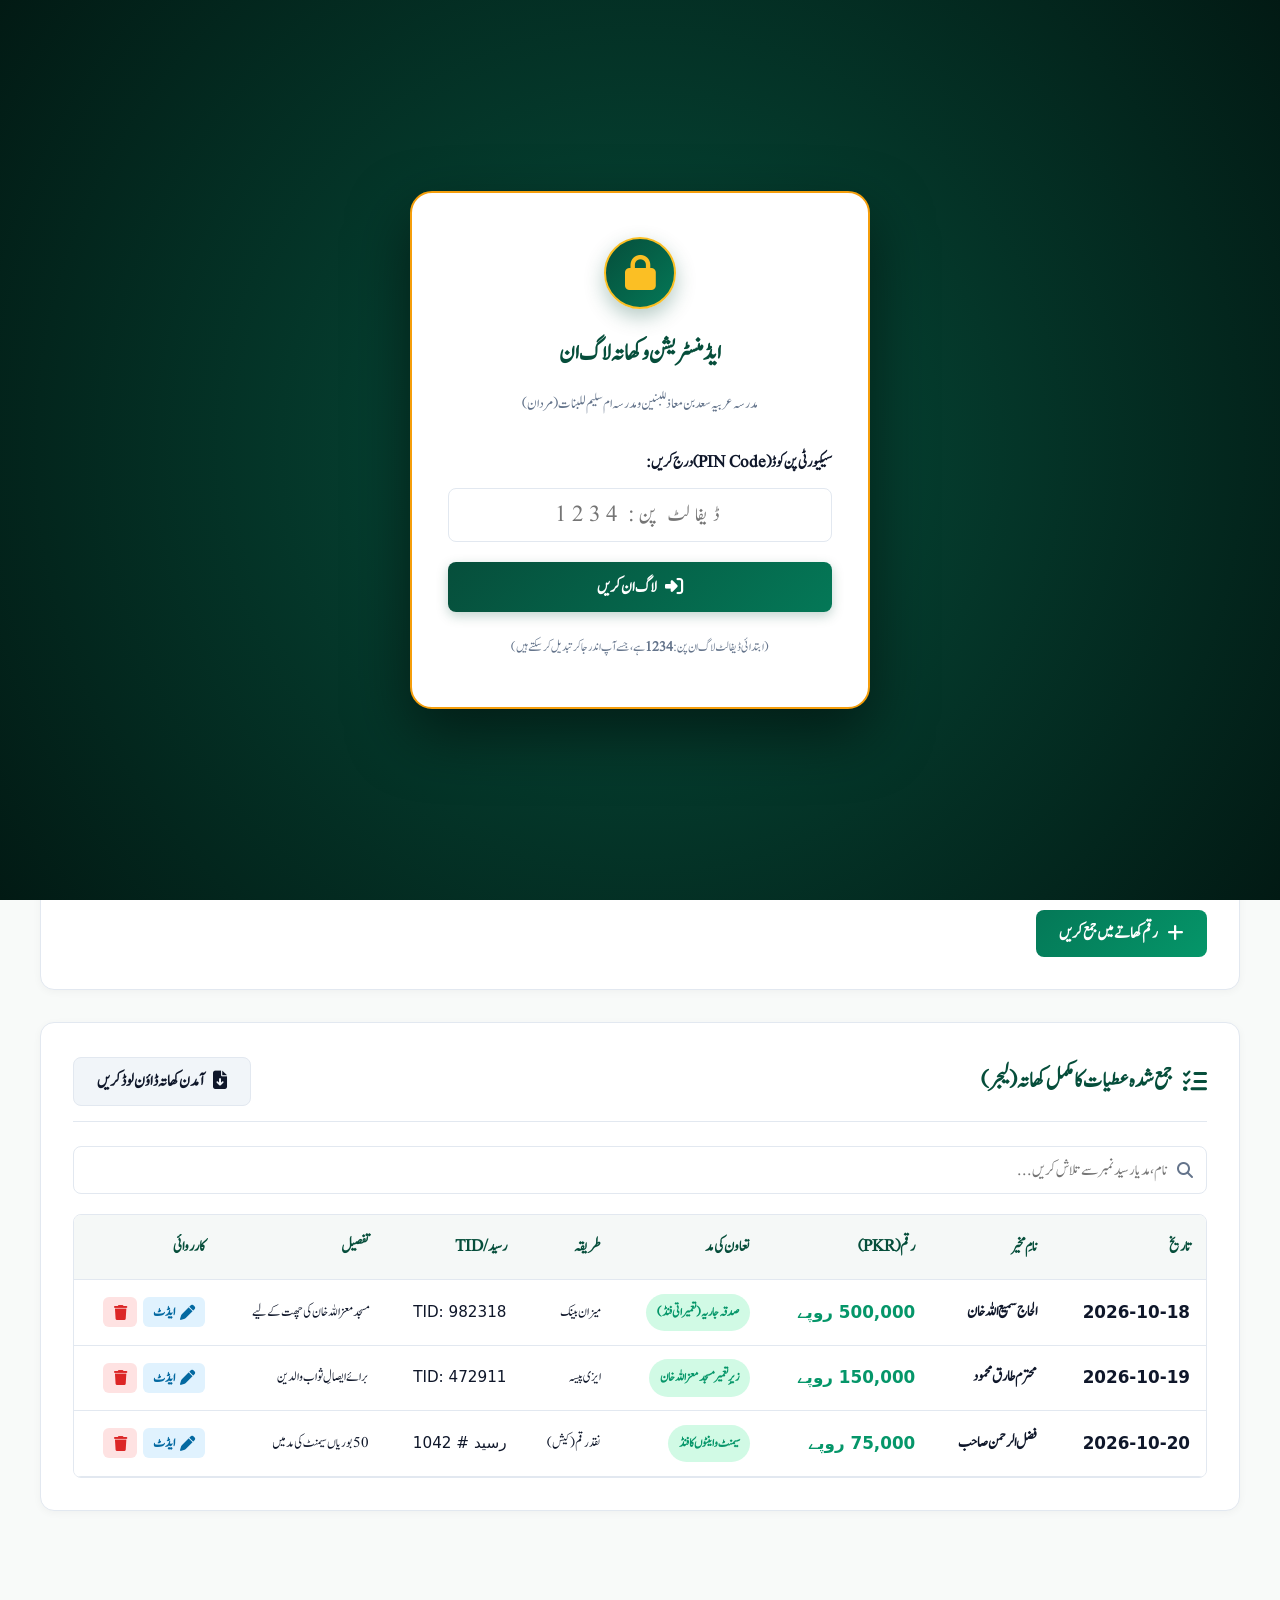
<file: admin.html>
<!DOCTYPE html>
<html lang="ur" dir="rtl">
<head>
    <meta charset="UTF-8">
    <meta name="viewport" content="width=device-width, initial-scale=1.0">
    <title>ایڈمن و کھاتہ پورٹل | مدرسہ عربیہ سعد بن معاذ و مدرسہ ام سلیم للبنات</title>

    <!-- Font Awesome Icons 6.5.1 -->
    <link rel="stylesheet" href="https://cdnjs.cloudflare.com/ajax/libs/font-awesome/6.5.1/css/all.min.css">

    <!-- Luxury Executive Styling with Jameel Noori Nastaleeq -->
    <style>
        @font-face {
            font-family: 'Jameel Noori Nastaleeq';
            src: url('assets/fonts/JameelNooriNastaleeq.woff') format('woff'),
                 url('assets/fonts/JameelNooriNastaleeq.ttf') format('truetype');
            font-weight: normal;
            font-style: normal;
            font-display: swap;
        }

        :root {
            --primary-950: #021a14;
            --primary-900: #064e3b;
            --primary-800: #065f46;
            --primary-700: #047857;
            --primary-600: #059669;
            --primary-500: #10b981;
            --primary-100: #d1fae5;
            --primary-50:  #ecfdf5;

            --gold-700: #b45309;
            --gold-600: #d97706;
            --gold-500: #f59e0b;
            --gold-400: #fbbf24;
            --gold-100: #fef3c7;
            --gold-50:  #fffbeb;

            --danger: #dc2626;
            --danger-bg: #fee2e2;
            --success: #059669;
            --success-bg: #d1fae5;
            --info: #0284c7;
            --info-bg: #e0f2fe;

            --bg: #f8faf9;
            --card-bg: #ffffff;
            --text-main: #0f172a;
            --text-muted: #64748b;
            --border: #e2e8f0;

            --radius-sm: 8px;
            --radius-md: 14px;
            --radius-lg: 22px;
            --radius-full: 9999px;

            --shadow-sm: 0 2px 8px rgba(0,0,0,0.04);
            --shadow-md: 0 8px 24px rgba(6, 78, 59, 0.09);
            --shadow-gold: 0 6px 20px rgba(217, 119, 6, 0.25);

            --font-urdu: 'Jameel Noori Nastaleeq', 'Noto Nastaliq Urdu', system-ui, sans-serif;
            --font-en: system-ui, -apple-system, sans-serif;
        }

        *, *::before, *::after {
            box-sizing: border-box;
            margin: 0;
            padding: 0;
        }

        body {
            font-family: var(--font-urdu) !important;
            background: var(--bg);
            color: var(--text-main);
            direction: rtl;
            text-align: right;
            line-height: 2.2;
            overflow-x: hidden;
        }

        h1, h2, h3, h4, h5, h6, input, select, textarea, button, label, p, span, td, th {
            font-family: var(--font-urdu) !important;
        }

        .en-font, [dir="ltr"] {
            font-family: var(--font-en) !important;
        }

        /* --------------------------------------------------------------------------
           LOGIN SCREEN OVERLAY
           -------------------------------------------------------------------------- */
        .login-overlay {
            position: fixed;
            inset: 0;
            background: radial-gradient(circle at center, #064e3b 0%, #021a14 100%);
            display: flex;
            align-items: center;
            justify-content: center;
            z-index: 99999;
            padding: 1.5rem;
        }

        .login-overlay.hidden {
            display: none;
        }

        .login-card {
            background: #ffffff;
            max-width: 460px;
            width: 100%;
            padding: 2.75rem 2.25rem;
            border-radius: var(--radius-lg);
            box-shadow: 0 25px 60px rgba(0,0,0,0.5);
            text-align: center;
            border: 2px solid var(--gold-500);
            position: relative;
            animation: zoomIn 0.3s ease;
        }

        @keyframes zoomIn {
            from { transform: scale(0.9); opacity: 0; }
            to { transform: scale(1); opacity: 1; }
        }

        .login-card .logo-emblem {
            width: 72px;
            height: 72px;
            margin-inline: auto;
            background: linear-gradient(135deg, var(--primary-900), var(--primary-700));
            color: var(--gold-400);
            border-radius: 50%;
            display: flex;
            align-items: center;
            justify-content: center;
            font-size: 2.2rem;
            margin-bottom: 1rem;
            border: 2px solid var(--gold-400);
            box-shadow: 0 8px 20px rgba(6, 78, 59, 0.3);
        }

        /* --------------------------------------------------------------------------
           ADMIN HEADER
           -------------------------------------------------------------------------- */
        .admin-header {
            background: linear-gradient(135deg, var(--primary-950) 0%, var(--primary-900) 100%);
            color: #fff;
            padding: 1rem 2rem;
            display: flex;
            justify-content: space-between;
            align-items: center;
            box-shadow: 0 4px 20px rgba(0,0,0,0.18);
            border-bottom: 3px solid var(--gold-500);
            position: sticky;
            top: 0;
            z-index: 1000;
        }

        .header-brand {
            display: flex;
            align-items: center;
            gap: 1rem;
        }

        .header-brand .emblem {
            width: 48px;
            height: 48px;
            background: var(--primary-800);
            border: 2px solid var(--gold-400);
            border-radius: 50%;
            display: flex;
            align-items: center;
            justify-content: center;
            color: var(--gold-400);
            font-size: 1.45rem;
            flex-shrink: 0;
            box-shadow: 0 4px 10px rgba(0,0,0,0.25);
        }

        .header-brand h1 {
            font-size: 1.45rem;
            font-weight: 800;
            line-height: 1.3;
            color: #fff;
        }

        .header-brand p {
            font-size: 0.92rem;
            color: var(--gold-300);
            line-height: 1.2;
        }

        .header-actions {
            display: flex;
            align-items: center;
            gap: 0.65rem;
            flex-wrap: wrap;
        }

        .btn-header {
            display: inline-flex;
            align-items: center;
            gap: 0.45rem;
            background: rgba(255, 255, 255, 0.1);
            color: #fff;
            border: 1px solid rgba(255, 255, 255, 0.2);
            padding: 0.45rem 1rem;
            border-radius: var(--radius-full);
            font-size: 0.98rem;
            font-weight: 700;
            cursor: pointer;
            text-decoration: none;
            transition: all 0.2s ease;
        }

        .btn-header:hover {
            background: rgba(255, 255, 255, 0.22);
            transform: translateY(-1px);
        }

        .btn-header-gold {
            background: linear-gradient(135deg, var(--gold-600), var(--gold-500));
            color: #000 !important;
            border: none;
            font-weight: 800;
            box-shadow: 0 2px 8px rgba(217, 119, 6, 0.35);
        }

        .btn-header-danger {
            background: #b91c1c;
            border-color: #ef4444;
        }

        /* --------------------------------------------------------------------------
           MAIN DASHBOARD CONTAINER
           -------------------------------------------------------------------------- */
        .admin-container {
            max-width: 1240px;
            margin: 1.5rem auto;
            padding: 0 1.25rem 4rem;
        }

        /* --------------------------------------------------------------------------
           EXECUTIVE KPI CARDS
           -------------------------------------------------------------------------- */
        .stats-grid {
            display: grid;
            grid-template-columns: repeat(4, 1fr);
            gap: 1.25rem;
            margin-bottom: 2rem;
        }

        .stat-card {
            background: var(--card-bg);
            border-radius: var(--radius-md);
            padding: 1.35rem 1.5rem;
            border: 1.5px solid var(--border);
            box-shadow: var(--shadow-sm);
            position: relative;
            overflow: hidden;
            transition: all 0.25s ease;
        }

        .stat-card:hover {
            transform: translateY(-3px);
            box-shadow: var(--shadow-md);
        }

        .stat-card::before {
            content: '';
            position: absolute;
            top: 0;
            right: 0;
            left: 0;
            height: 4px;
        }

        .stat-card.stat-income::before { background: var(--success); }
        .stat-card.stat-expense::before { background: var(--danger); }
        .stat-card.stat-balance::before { background: var(--info); }
        .stat-card.stat-target::before { background: var(--gold-500); }

        .stat-header {
            display: flex;
            justify-content: space-between;
            align-items: center;
            margin-bottom: 0.5rem;
        }

        .stat-lbl {
            font-size: 1.05rem;
            font-weight: 700;
            color: var(--text-muted);
        }

        .stat-icon {
            width: 42px;
            height: 42px;
            border-radius: 50%;
            display: flex;
            align-items: center;
            justify-content: center;
            font-size: 1.25rem;
        }

        .stat-income .stat-icon { background: var(--success-bg); color: var(--success); }
        .stat-expense .stat-icon { background: var(--danger-bg); color: var(--danger); }
        .stat-balance .stat-icon { background: var(--info-bg); color: var(--info); }
        .stat-target .stat-icon { background: var(--gold-100); color: var(--gold-600); }

        .stat-val {
            font-size: 1.85rem;
            font-weight: 800;
            line-height: 1.25;
            font-family: var(--font-en) !important;
            letter-spacing: 0.5px;
        }

        .stat-income .stat-val { color: var(--success); }
        .stat-expense .stat-val { color: var(--danger); }
        .stat-balance .stat-val { color: var(--info); }
        .stat-target .stat-val { color: var(--gold-600); }

        .stat-sub {
            font-size: 0.9rem;
            color: var(--text-muted);
            margin-top: 0.25rem;
        }

        /* --------------------------------------------------------------------------
           NAVIGATION TABS (7 RICH TABS)
           -------------------------------------------------------------------------- */
        .admin-nav-tabs {
            display: flex;
            gap: 0.65rem;
            background: #fff;
            padding: 0.6rem;
            border-radius: var(--radius-md);
            border: 1.5px solid var(--border);
            margin-bottom: 2rem;
            box-shadow: var(--shadow-sm);
            overflow-x: auto;
            scrollbar-width: none;
        }

        .admin-nav-tabs::-webkit-scrollbar {
            display: none;
        }

        .tab-btn {
            background: transparent;
            border: none;
            padding: 0.65rem 1.25rem;
            border-radius: var(--radius-sm);
            font-size: 1.15rem;
            font-weight: 700;
            color: var(--text-muted);
            cursor: pointer;
            display: inline-flex;
            align-items: center;
            gap: 0.55rem;
            white-space: nowrap;
            transition: all 0.2s ease;
        }

        .tab-btn:hover {
            color: var(--primary-800);
            background: #f1f5f9;
        }

        .tab-btn.active {
            background: linear-gradient(135deg, var(--primary-900), var(--primary-800));
            color: #fff;
            box-shadow: 0 4px 15px rgba(6, 78, 59, 0.3);
        }

        .tab-content {
            display: none;
            animation: fadeIn 0.25s ease;
        }

        .tab-content.active {
            display: block;
        }

        @keyframes fadeIn {
            from { opacity: 0; transform: translateY(8px); }
            to { opacity: 1; transform: translateY(0); }
        }

        /* --------------------------------------------------------------------------
           CARDS & FORMS
           -------------------------------------------------------------------------- */
        .admin-card {
            background: var(--card-bg);
            border-radius: var(--radius-md);
            padding: 2rem;
            border: 1.5px solid var(--border);
            box-shadow: var(--shadow-sm);
            margin-bottom: 2rem;
        }

        .card-title-row {
            display: flex;
            justify-content: space-between;
            align-items: center;
            margin-bottom: 1.5rem;
            padding-bottom: 0.85rem;
            border-bottom: 1.5px solid var(--border);
            flex-wrap: wrap;
            gap: 0.85rem;
        }

        .card-title {
            font-size: 1.5rem;
            font-weight: 800;
            color: var(--primary-900);
            display: flex;
            align-items: center;
            gap: 0.65rem;
        }

        .form-grid {
            display: grid;
            grid-template-columns: repeat(3, 1fr);
            gap: 1.25rem;
        }

        .form-grid-2 {
            display: grid;
            grid-template-columns: 1fr 1fr;
            gap: 1.25rem;
        }

        .form-group {
            display: flex;
            flex-direction: column;
            gap: 0.35rem;
        }

        .form-group.full-width {
            grid-column: 1 / -1;
        }

        label {
            font-weight: 700;
            font-size: 1.05rem;
            color: var(--text-main);
        }

        input[type="text"],
        input[type="number"],
        input[type="date"],
        input[type="password"],
        select,
        textarea {
            width: 100%;
            padding: 0.65rem 0.95rem;
            border: 1.5px solid var(--border);
            border-radius: var(--radius-sm);
            font-size: 1.1rem;
            background: #fff;
            color: var(--text-main);
            transition: all 0.2s ease;
        }

        input:focus, select:focus, textarea:focus {
            outline: none;
            border-color: var(--primary-700);
            box-shadow: 0 0 0 3px rgba(4, 120, 87, 0.15);
        }

        /* --------------------------------------------------------------------------
           PHOTO MANAGEMENT GRID (FOR THE 4 AUTHENTIC PHOTOS)
           -------------------------------------------------------------------------- */
        .photo-manage-grid {
            display: grid;
            grid-template-columns: 1fr 1fr;
            gap: 1.75rem;
        }

        .photo-manage-card {
            background: #fff;
            border: 2px solid var(--border);
            border-radius: var(--radius-md);
            padding: 1.5rem;
            box-shadow: var(--shadow-sm);
            display: flex;
            flex-direction: column;
            gap: 1rem;
            transition: all 0.25s ease;
        }

        .photo-manage-card:hover {
            border-color: var(--gold-500);
            box-shadow: var(--shadow-md);
        }

        .photo-preview-wrap {
            height: 220px;
            background: #0f172a;
            border-radius: var(--radius-sm);
            overflow: hidden;
            display: flex;
            align-items: center;
            justify-content: center;
            border: 1px solid var(--border);
            position: relative;
        }

        .photo-preview-wrap img {
            width: 100%;
            height: 100%;
            object-fit: contain;
        }

        .photo-input-file {
            display: none;
        }

        .photo-upload-btn {
            background: var(--primary-50);
            color: var(--primary-800);
            border: 1.5px dashed var(--primary-600);
            padding: 0.65rem;
            border-radius: var(--radius-sm);
            text-align: center;
            cursor: pointer;
            font-weight: 700;
            font-size: 1.05rem;
            display: flex;
            align-items: center;
            justify-content: center;
            gap: 0.5rem;
            transition: all 0.2s ease;
        }

        .photo-upload-btn:hover {
            background: var(--primary-100);
        }

        /* --------------------------------------------------------------------------
           ACTION BUTTONS
           -------------------------------------------------------------------------- */
        .btn-action {
            display: inline-flex;
            align-items: center;
            gap: 0.55rem;
            padding: 0.65rem 1.45rem;
            border-radius: var(--radius-sm);
            font-size: 1.15rem;
            font-weight: 800;
            cursor: pointer;
            border: none;
            transition: all 0.2s ease;
        }

        .btn-primary {
            background: linear-gradient(135deg, var(--primary-900), var(--primary-700));
            color: #fff;
            box-shadow: 0 4px 12px rgba(6, 78, 59, 0.25);
        }

        .btn-primary:hover {
            background: linear-gradient(135deg, var(--primary-800), var(--primary-600));
            transform: translateY(-2px);
        }

        .btn-success {
            background: linear-gradient(135deg, var(--primary-700), var(--primary-600));
            color: #fff;
        }

        .btn-success:hover {
            background: var(--primary-800);
        }

        .btn-danger {
            background: var(--danger);
            color: #fff;
        }

        .btn-danger:hover {
            background: #b91c1c;
        }

        .btn-secondary {
            background: #f1f5f9;
            color: var(--text-main);
            border: 1px solid var(--border);
        }

        .btn-secondary:hover {
            background: #e2e8f0;
        }

        /* --------------------------------------------------------------------------
           TABLES
           -------------------------------------------------------------------------- */
        .table-responsive {
            width: 100%;
            overflow-x: auto;
            border-radius: var(--radius-sm);
            border: 1.5px solid var(--border);
        }

        table {
            width: 100%;
            border-collapse: collapse;
            text-align: right;
            background: #fff;
            font-size: 1.05rem;
        }

        th, td {
            padding: 0.85rem 1rem;
            border-bottom: 1px solid var(--border);
        }

        th {
            background: rgba(6, 78, 59, 0.04);
            color: var(--primary-900);
            font-weight: 800;
            white-space: nowrap;
        }

        tr:hover {
            background: #f8fafc;
        }

        .table-btn {
            padding: 0.25rem 0.65rem;
            border-radius: 6px;
            border: none;
            cursor: pointer;
            font-size: 0.95rem;
            font-weight: 700;
            display: inline-flex;
            align-items: center;
            gap: 0.3rem;
            transition: all 0.15s ease;
        }

        .table-btn-edit {
            background: #e0f2fe;
            color: #0369a1;
        }

        .table-btn-edit:hover {
            background: #0284c7;
            color: #fff;
        }

        .table-btn-del {
            background: var(--danger-bg);
            color: var(--danger);
        }

        .table-btn-del:hover {
            background: var(--danger);
            color: #fff;
        }

        .badge-tag {
            padding: 0.2rem 0.65rem;
            border-radius: var(--radius-full);
            font-size: 0.88rem;
            font-weight: 800;
            display: inline-block;
        }

        .badge-success { background: var(--success-bg); color: var(--success); }
        .badge-danger { background: var(--danger-bg); color: var(--danger); }
        .badge-gold { background: var(--gold-100); color: var(--gold-700); }
        .badge-info { background: var(--info-bg); color: #0369a1; }

        /* --------------------------------------------------------------------------
           MODALS (EDIT ENTRY & CHANGE PIN)
           -------------------------------------------------------------------------- */
        .modal-overlay {
            position: fixed;
            inset: 0;
            background: rgba(0,0,0,0.65);
            backdrop-filter: blur(6px);
            display: flex;
            align-items: center;
            justify-content: center;
            z-index: 10000;
            padding: 1.5rem;
        }

        .modal-overlay.hidden {
            display: none;
        }

        .modal-box {
            background: #fff;
            max-width: 580px;
            width: 100%;
            padding: 2.25rem;
            border-radius: var(--radius-md);
            box-shadow: 0 25px 50px rgba(0,0,0,0.35);
            border: 2px solid var(--border);
            max-height: 90vh;
            overflow-y: auto;
        }

        .modal-header {
            display: flex;
            justify-content: space-between;
            align-items: center;
            margin-bottom: 1.5rem;
            padding-bottom: 0.75rem;
            border-bottom: 1.5px solid var(--border);
        }

        .modal-header h3 {
            font-size: 1.45rem;
            color: var(--primary-900);
            font-weight: 800;
        }

        .modal-close {
            background: none;
            border: none;
            font-size: 1.6rem;
            cursor: pointer;
            color: var(--text-muted);
        }

        /* --------------------------------------------------------------------------
           FILTER BAR
           -------------------------------------------------------------------------- */
        .filter-bar {
            display: flex;
            gap: 1rem;
            margin-bottom: 1.25rem;
            align-items: center;
            flex-wrap: wrap;
        }

        .filter-search-box {
            position: relative;
            flex: 1;
            min-width: 250px;
        }

        .filter-search-box input {
            padding-right: 2.35rem;
        }

        .filter-search-box i {
            position: absolute;
            right: 0.85rem;
            top: 50%;
            transform: translateY(-50%);
            color: var(--text-muted);
        }

        /* --------------------------------------------------------------------------
           RESPONSIVE MOBILE RULES
           -------------------------------------------------------------------------- */
        @media (max-width: 1024px) {
            .stats-grid {
                grid-template-columns: repeat(2, 1fr);
            }
            .photo-manage-grid {
                grid-template-columns: 1fr;
            }
        }

        @media (max-width: 768px) {
            .form-grid {
                grid-template-columns: 1fr;
            }
            .form-grid-2 {
                grid-template-columns: 1fr;
            }
        }

        @media (max-width: 640px) {
            .admin-header {
                flex-direction: column;
                gap: 0.85rem;
                padding: 1rem 0.85rem;
                text-align: center;
            }
            .header-brand {
                flex-direction: column;
                text-align: center;
            }
            .header-actions {
                width: 100%;
                justify-content: center;
            }
            .stats-grid {
                grid-template-columns: 1fr;
                gap: 0.85rem;
            }
            .admin-container {
                padding: 1rem 0.75rem;
            }
            .admin-card {
                padding: 1.25rem 1rem;
            }
            .card-title-row {
                flex-direction: column;
                align-items: flex-start;
            }
            .card-title-row button, .card-title-row .btn-action {
                width: 100%;
                justify-content: center;
            }
            .login-card {
                padding: 2rem 1.25rem;
            }
        }
    </style>
</head>
<body>

    <!-- ====================================================================
         LOGIN MODAL
         ==================================================================== -->
    <div class="login-overlay" id="loginModal">
        <div class="login-card">
            <div class="logo-emblem">
                <i class="fa-solid fa-lock"></i>
            </div>
            <h2 style="font-size: 1.65rem; color: var(--primary-900); margin-bottom: 0.25rem; font-weight:800;">
                ایڈمنسٹریشن و کھاتہ لاگ ان
            </h2>
            <p style="font-size: 0.98rem; color: var(--text-muted); margin-bottom: 1.5rem;">
                مدرسہ عربیہ سعد بن معاذ للبنین و مدرسہ ام سلیم للبنات (مردان)
            </p>

            <form id="adminLoginForm">
                <div class="form-group" style="text-align: right; margin-bottom: 1.25rem;">
                    <label for="adminPin">سیکیورٹی پن کوڈ (PIN Code) درج کریں:</label>
                    <input type="password" id="adminPin" placeholder="ڈیفالٹ پن: 1234" required style="text-align: center; letter-spacing: 5px; font-size: 1.45rem;">
                </div>
                <button type="submit" class="btn-action btn-primary" style="width: 100%; justify-content: center; padding: 0.75rem;">
                    <i class="fa-solid fa-right-to-bracket"></i> لاگ ان کریں
                </button>
            </form>
            <p style="font-size: 0.88rem; color: var(--text-muted); margin-top: 1.25rem;">
                (ابتدائی ڈیفالٹ لاگ ان پن: <strong>1234</strong> ہے، جسے آپ اندر جا کر تبدیل کر سکتے ہیں)
            </p>
        </div>
    </div>

    <!-- ====================================================================
         CHANGE PIN MODAL
         ==================================================================== -->
    <div class="modal-overlay hidden" id="changePinModal">
        <div class="modal-box">
            <div class="modal-header">
                <h3><i class="fa-solid fa-key"></i> سیکیورٹی پن کوڈ تبدیل کریں</h3>
                <button type="button" class="modal-close" onclick="closeChangePinModal()">&times;</button>
            </div>
            <form id="changePinForm">
                <div class="form-group" style="margin-bottom: 1rem;">
                    <label for="currPin">موجودہ پن کوڈ (Current PIN):</label>
                    <input type="password" id="currPin" required style="text-align: center; letter-spacing: 3px;">
                </div>
                <div class="form-group" style="margin-bottom: 1rem;">
                    <label for="newPin">نیا خفیہ پن کوڈ (New PIN):</label>
                    <input type="password" id="newPin" placeholder="مثلاً: 7890" required style="text-align: center; letter-spacing: 3px;">
                </div>
                <div class="form-group" style="margin-bottom: 1.5rem;">
                    <label for="confirmNewPin">نئے پن کوڈ کی تصدیق کریں:</label>
                    <input type="password" id="confirmNewPin" required style="text-align: center; letter-spacing: 3px;">
                </div>
                <div style="display:flex; gap:1rem;">
                    <button type="submit" class="btn-action btn-primary" style="flex:1; justify-content:center;">
                        <i class="fa-solid fa-floppy-disk"></i> نیا پن کوڈ محفوظ کریں
                    </button>
                    <button type="button" class="btn-action btn-secondary" onclick="closeChangePinModal()">
                        منسوخ کریں
                    </button>
                </div>
            </form>
        </div>
    </div>

    <!-- ====================================================================
         EDIT ENTRY MODAL (INCOME / EXPENSE)
         ==================================================================== -->
    <div class="modal-overlay hidden" id="editEntryModal">
        <div class="modal-box">
            <div class="modal-header">
                <h3 id="editModalTitle"><i class="fa-solid fa-pen-to-square"></i> اندراج میں ترمیم کریں</h3>
                <button type="button" class="modal-close" onclick="closeEditModal()">&times;</button>
            </div>
            <form id="editEntryForm">
                <input type="hidden" id="editType">
                <input type="hidden" id="editId">

                <div class="form-group" style="margin-bottom: 1rem;">
                    <label for="editDate">تاریخ:</label>
                    <input type="date" id="editDate" required>
                </div>

                <div class="form-group" style="margin-bottom: 1rem;">
                    <label for="editTitle" id="editTitleLabel">نام / مد:</label>
                    <input type="text" id="editTitle" required>
                </div>

                <div class="form-group" style="margin-bottom: 1rem;">
                    <label for="editAmount">رقم (روپے PKR):</label>
                    <input type="number" id="editAmount" required min="1">
                </div>

                <div class="form-group" style="margin-bottom: 1rem;">
                    <label for="editCategory">کیٹیگری / مد:</label>
                    <input type="text" id="editCategory">
                </div>

                <div class="form-group" style="margin-bottom: 1.5rem;">
                    <label for="editNotes">تفصیل / بل نمبر / رسید:</label>
                    <textarea id="editNotes" rows="2"></textarea>
                </div>

                <div style="display:flex; gap:1rem;">
                    <button type="submit" class="btn-action btn-primary" style="flex:1; justify-content:center;">
                        <i class="fa-solid fa-check"></i> تبدیلیاں محفوظ کریں
                    </button>
                    <button type="button" class="btn-action btn-secondary" onclick="closeEditModal()">
                        منسوخ کریں
                    </button>
                </div>
            </form>
        </div>
    </div>

    <!-- ====================================================================
         ADMIN HEADER
         ==================================================================== -->
    <header class="admin-header">
        <div class="header-brand">
            <div class="emblem">
                <i class="fa-solid fa-mosque"></i>
            </div>
            <div>
                <h1>مدرسہ عربیہ سعد بن معاذ و مدرسہ ام سلیم للبنات</h1>
                <p>کھاتہ و مکمل ویب سائٹ مینیجر (CMS) — مردان</p>
            </div>
        </div>

        <div class="header-actions">
            <a href="index.html" class="btn-header" target="_blank" title="اصل ویب سائٹ دیکھیں">
                <i class="fa-solid fa-globe"></i> ویب سائٹ دیکھیں
            </a>
            <button type="button" class="btn-header btn-header-gold" onclick="openChangePinModal()">
                <i class="fa-solid fa-key"></i> پن تبدیل کریں
            </button>
            <button type="button" class="btn-header" onclick="exportFullBackup()" title="مکمل ویب سائٹ کا بیک اپ ڈاؤن لوڈ کریں">
                <i class="fa-solid fa-download"></i> بیک اپ
            </button>
            <button type="button" class="btn-header" onclick="window.print()" title="رپورٹ پرنٹ کریں">
                <i class="fa-solid fa-print"></i> پرنٹ
            </button>
            <button type="button" id="logoutBtn" class="btn-header btn-header-danger">
                <i class="fa-solid fa-power-off"></i> لاگ آؤٹ
            </button>
        </div>
    </header>

    <!-- ====================================================================
         MAIN ADMIN CONTAINER
         ==================================================================== -->
    <main class="admin-container">

        <!-- Executive Financial KPI Cards -->
        <div class="stats-grid">
            <!-- 1. Total Income -->
            <div class="stat-card stat-income">
                <div class="stat-header">
                    <span class="stat-lbl">کل جمع شدہ آمدن / عطیات</span>
                    <div class="stat-icon"><i class="fa-solid fa-hand-holding-dollar"></i></div>
                </div>
                <div class="stat-val" id="kpiIncome">PKR 0</div>
                <div class="stat-sub">موصولہ فنڈز کا خودکار میزان</div>
            </div>

            <!-- 2. Total Expenses / Deductions -->
            <div class="stat-card stat-expense">
                <div class="stat-header">
                    <span class="stat-lbl">کل تعمیراتی اخراجات و کٹوتیاں</span>
                    <div class="stat-icon"><i class="fa-solid fa-receipt"></i></div>
                </div>
                <div class="stat-val" id="kpiExpense">PKR 0</div>
                <div class="stat-sub">سیمنٹ، سریا، اینٹیں اور مزدوروں کی ادائیگی</div>
            </div>

            <!-- 3. Net Balance Available -->
            <div class="stat-card stat-balance">
                <div class="stat-header">
                    <span class="stat-lbl">موجودہ خالص خزانہ / بیلنس</span>
                    <div class="stat-icon"><i class="fa-solid fa-vault"></i></div>
                </div>
                <div class="stat-val" id="kpiBalance">PKR 0</div>
                <div class="stat-sub">آمدن منہا اخراجات (دستیاب رقم)</div>
            </div>

            <!-- 4. Target Budget -->
            <div class="stat-card stat-target">
                <div class="stat-header">
                    <span class="stat-lbl">کل درکار تعمیراتی ہدف</span>
                    <div class="stat-icon"><i class="fa-solid fa-bullseye"></i></div>
                </div>
                <div class="stat-val" id="kpiTarget">PKR 8,500,000</div>
                <div class="stat-sub" id="kpiRemaining">باقی مطلوبہ رقم: PKR 0</div>
            </div>
        </div>

        <!-- Navigation Tabs (7 Rich Tabs) -->
        <nav class="admin-nav-tabs">
            <button type="button" class="tab-btn active" data-tab="tab-income">
                <i class="fa-solid fa-circle-plus text-success"></i> رقم جمع کرنا (آمدن)
            </button>
            <button type="button" class="tab-btn" data-tab="tab-expense">
                <i class="fa-solid fa-circle-minus text-danger"></i> رقم کی کٹوتی (اخراجات)
            </button>
            <button type="button" class="tab-btn" data-tab="tab-photos">
                <i class="fa-solid fa-images text-gold"></i> تصاویر مینیجر
            </button>
            <button type="button" class="tab-btn" data-tab="tab-content">
                <i class="fa-solid fa-file-pen"></i> ویب سائٹ لکھائی و مواد
            </button>
            <button type="button" class="tab-btn" data-tab="tab-overview">
                <i class="fa-solid fa-chart-pie"></i> بجٹ و تعمیراتی ہدف
            </button>
            <button type="button" class="tab-btn" data-tab="tab-accounts">
                <i class="fa-solid fa-address-book"></i> آفیشل اکاؤنٹس و رابطہ
            </button>
            <button type="button" class="tab-btn" data-tab="tab-inquiries">
                <i class="fa-solid fa-inbox"></i> موصولہ پیغامات (<span id="inquiryCountBadge">0</span>)
            </button>
        </nav>

        <!-- ================================================================
             TAB 1: INCOME / DONATIONS (رقم جمع کرنا)
             ================================================================ -->
        <section class="tab-content active" id="tab-income">
            <!-- Add New Donation Form -->
            <div class="admin-card">
                <div class="card-title-row">
                    <h2 class="card-title">
                        <i class="fa-solid fa-circle-plus text-success"></i> نیا عطیہ / آمدن درج کریں
                    </h2>
                    <span class="badge-tag badge-success">خودکار کھاتے میں جمع ہوگا</span>
                </div>

                <form id="addIncomeForm">
                    <div class="form-grid">
                        <div class="form-group">
                            <label for="incDonor">مخیر / عطیہ دہندہ کا نامِ گرامی *</label>
                            <input type="text" id="incDonor" placeholder="مثلاً: الحاج سمیع اللہ خان" required>
                        </div>

                        <div class="form-group">
                            <label for="incAmount">عطیہ کی رقم (روپے PKR) *</label>
                            <input type="number" id="incAmount" placeholder="مثلاً: 50000" min="1" required>
                        </div>

                        <div class="form-group">
                            <label for="incDate">تاریخ وصولی *</label>
                            <input type="date" id="incDate" required>
                        </div>

                        <div class="form-group">
                            <label for="incCategory">تعاون کی مد *</label>
                            <select id="incCategory" required>
                                <option value="صدقہ جاریہ (تعمیراتی فنڈ)">صدقہ جاریہ (تعمیراتی فنڈ)</option>
                                <option value="زیرِ تعمیر مسجد معز اللہ خان">زیرِ تعمیر مسجد معز اللہ خان</option>
                                <option value="مدرسہ ام سلیم للبنات">مدرسہ ام سلیم للبنات</option>
                                <option value="سیمنٹ و اینٹوں کا فنڈ">سیمنٹ و اینٹوں کا فنڈ</option>
                                <option value="واجب الاداء زکوٰۃ">واجب الاداء زکوٰۃ</option>
                                <option value="کفالتِ طلبہ و اساتذہ">کفالتِ طلبہ و اساتذہ</option>
                                <option value="عمومی نفلی صدقہ">عمومی نفلی صدقہ</option>
                            </select>
                        </div>

                        <div class="form-group">
                            <label for="incMethod">ادائیگی کا ذریعہ *</label>
                            <select id="incMethod" required>
                                <option value="ایزی پیسہ (0319-9532091: محمد امین)">ایزی پیسہ (محمد امین)</option>
                                <option value="میزان بینک (Meezan Bank)">میزان بینک</option>
                                <option value="نقد رقم (کیش برائے مہتمم)">نقد رقم (کیش)</option>
                            </select>
                        </div>

                        <div class="form-group">
                            <label for="incReceipt">رسید نمبر / ٹرانزیکشن ID (اختیاری)</label>
                            <input type="text" id="incReceipt" placeholder="مثلاً: TID: 982318" dir="ltr">
                        </div>

                        <div class="form-group full-width">
                            <label for="incNotes">اضافی تفصیل یا دعائیہ کلمات (اختیاری):</label>
                            <input type="text" id="incNotes" placeholder="مثلاً: چھت کی ڈھلائی کے لیے صدقہ جاریہ">
                        </div>
                    </div>

                    <div style="margin-top: 1.5rem;">
                        <button type="submit" class="btn-action btn-success">
                            <i class="fa-solid fa-plus"></i> رقم کھاتے میں جمع کریں
                        </button>
                    </div>
                </form>
            </div>

            <!-- Income Ledger Table -->
            <div class="admin-card">
                <div class="card-title-row">
                    <h2 class="card-title">
                        <i class="fa-solid fa-list-check"></i> جمع شدہ عطیات کا مکمل کھاتہ (لیجر)
                    </h2>
                    <div>
                        <button type="button" class="btn-action btn-secondary" onclick="exportData('income')">
                            <i class="fa-solid fa-file-arrow-down"></i> آمدن کھاتہ ڈاؤن لوڈ کریں
                        </button>
                    </div>
                </div>

                <div class="filter-bar">
                    <div class="filter-search-box">
                        <i class="fa-solid fa-magnifying-glass"></i>
                        <input type="text" id="searchIncome" placeholder="نام، مد یا رسید نمبر سے تلاش کریں..." oninput="filterLedger('income')">
                    </div>
                </div>

                <div class="table-responsive">
                    <table>
                        <thead>
                            <tr>
                                <th>تاریخ</th>
                                <th>نامِ مخیر</th>
                                <th>رقم (PKR)</th>
                                <th>تعاون کی مد</th>
                                <th>طریقہ</th>
                                <th>رسید / TID</th>
                                <th>تفصیل</th>
                                <th>کارروائی</th>
                            </tr>
                        </thead>
                        <tbody id="incomeTableBody">
                            <!-- Populated dynamically -->
                        </tbody>
                    </table>
                </div>
            </div>
        </section>

        <!-- ================================================================
             TAB 2: EXPENSES / DEDUCTIONS (رقم کی کٹوتی)
             ================================================================ -->
        <section class="tab-content" id="tab-expense">
            <!-- Add New Expense Form -->
            <div class="admin-card">
                <div class="card-title-row">
                    <h2 class="card-title">
                        <i class="fa-solid fa-circle-minus text-danger"></i> نئی کٹوتی / تعمیراتی اخراجات درج کریں
                    </h2>
                    <span class="badge-tag badge-danger">خزانے سے کٹوتی کی جائے گی</span>
                </div>

                <form id="addExpenseForm">
                    <div class="form-grid">
                        <div class="form-group">
                            <label for="expTitle">مدِ کٹوتی / خرچ کی تفصیل *</label>
                            <input type="text" id="expTitle" placeholder="مثلاً: سیمنٹ کی 200 بوریاں یا مستری مزدوری" required>
                        </div>

                        <div class="form-group">
                            <label for="expAmount">کٹوتی کی رقم (روپے PKR) *</label>
                            <input type="number" id="expAmount" placeholder="مثلاً: 270000" min="1" required>
                        </div>

                        <div class="form-group">
                            <label for="expDate">تاریخِ ادائیگی *</label>
                            <input type="date" id="expDate" required>
                        </div>

                        <div class="form-group">
                            <label for="expCategory">اخراجات کی کیٹیگری *</label>
                            <select id="expCategory" required>
                                <option value="سیمنٹ، ریت و بجری">سیمنٹ، ریت و بجری</option>
                                <option value="لوہا و سریا">لوہا و سریا</option>
                                <option value="اینٹیں و بلاکس">اینٹیں و بلاکس</option>
                                <option value="مستری و مزدوروں کی اجرت">مستری و مزدوروں کی اجرت</option>
                                <option value="بجلی، وائرنگ و پنکھے">بجلی، وائرنگ و پنکھے</option>
                                <option value="پائپ، سینیٹری و وضوخانہ">پائپ، سینیٹری و وضوخانہ</option>
                                <option value="مسجد معز اللہ خان کا خرچ">مسجد معز اللہ خان کا خرچ</option>
                                <option value="متفرق انتظامی اخراجات">متفرق انتظامی اخراجات</option>
                            </select>
                        </div>

                        <div class="form-group">
                            <label for="expBill">بل نمبر / دکاندار کا نام</label>
                            <input type="text" id="expBill" placeholder="مثلاً: بل نمبر 412 (خیبر ہارڈویئر)">
                        </div>

                        <div class="form-group">
                            <label for="expPaidBy">ادا کنندہ / نگران کا نام</label>
                            <input type="text" id="expPaidBy" placeholder="مثلاً: حضرت مولانا عجب خان صاحب">
                        </div>

                        <div class="form-group full-width">
                            <label for="expNotes">اضافی نوٹ / رسید کی تفصیل:</label>
                            <input type="text" id="expNotes" placeholder="مثلاً: گراؤنڈ فلور کی چھت کی ڈھلائی کے لیے">
                        </div>
                    </div>

                    <div style="margin-top: 1.5rem;">
                        <button type="submit" class="btn-action btn-danger">
                            <i class="fa-solid fa-minus"></i> کٹوتی کھاتے میں درج کریں
                        </button>
                    </div>
                </form>
            </div>

            <!-- Expense Ledger Table -->
            <div class="admin-card">
                <div class="card-title-row">
                    <h2 class="card-title">
                        <i class="fa-solid fa-receipt"></i> کٹوتیوں اور تعمیراتی اخراجات کا مکمل کھاتہ
                    </h2>
                    <div>
                        <button type="button" class="btn-action btn-secondary" onclick="exportData('expense')">
                            <i class="fa-solid fa-file-arrow-down"></i> اخراجات کھاتہ ڈاؤن لوڈ کریں
                        </button>
                    </div>
                </div>

                <div class="filter-bar">
                    <div class="filter-search-box">
                        <i class="fa-solid fa-magnifying-glass"></i>
                        <input type="text" id="searchExpense" placeholder="مد، دکاندار یا بل نمبر سے تلاش کریں..." oninput="filterLedger('expense')">
                    </div>
                </div>

                <div class="table-responsive">
                    <table>
                        <thead>
                            <tr>
                                <th>تاریخ</th>
                                <th>مدِ خرچ</th>
                                <th>کٹوتی رقم (PKR)</th>
                                <th>کیٹیگری</th>
                                <th>بل نمبر / دکان</th>
                                <th>ادا کنندہ</th>
                                <th>نوٹ</th>
                                <th>کارروائی</th>
                            </tr>
                        </thead>
                        <tbody id="expenseTableBody">
                            <!-- Populated dynamically -->
                        </tbody>
                    </table>
                </div>
            </div>
        </section>

        <!-- ================================================================
             TAB 3: PHOTOS & RECEIPT SLIPS MANAGER (تصاویر مینیجر)
             ================================================================ -->
        <section class="tab-content" id="tab-photos">
            <div class="admin-card">
                <div class="card-title-row">
                    <h2 class="card-title">
                        <i class="fa-solid fa-images text-gold"></i> ویب سائٹ کی تصاویر و رسیدیں تبدیل کریں
                    </h2>
                    <span class="badge-tag badge-gold">یہاں تصویر بدلنے پر مین ویب سائٹ پر فوری تبدیل ہوگی</span>
                </div>
                <p style="color:var(--text-muted); font-size:1.05rem; margin-bottom:1.5rem;">
                    آپ اپنے کمپیوٹر یا موبائل سے کوئی بھی نئی تصویر اپلوڈ کر کے یا اس کا لنک دے کر فوری تبدیل کر سکتے ہیں:
                </p>

                <div class="photo-manage-grid">
                    <!-- Photo 1: Building Front -->
                    <div class="photo-manage-card">
                        <div style="display:flex; justify-content:space-between; align-items:center;">
                            <strong>تصویر 1: عمارت کا سامنے کا منظر (ہیرو کارڈ)</strong>
                            <span class="badge-tag badge-success">فعال</span>
                        </div>
                        <div class="photo-preview-wrap">
                            <img id="prevPhoto1" src="assets/images/madrasa_latest_1.jpeg" alt="عمارت تصویر 1">
                        </div>
                        <label class="photo-upload-btn">
                            <i class="fa-solid fa-cloud-arrow-up"></i> نئی تصویر منتخب کریں (Upload File)
                            <input type="file" class="photo-input-file" accept="image/*" onchange="handlePhotoUpload(event, 'photo1')">
                        </label>
                        <input type="text" id="urlPhoto1" placeholder="یا تصویر کا آن لائن لنک (URL) پیسٹ کریں..." oninput="handlePhotoUrl('photo1', this.value)">
                        <button type="button" class="btn-action btn-secondary" onclick="resetPhoto('photo1')" style="width:100%; justify-content:center; font-size:0.95rem;">
                            <i class="fa-solid fa-rotate-left"></i> اصل تصویر پر بحال کریں
                        </button>
                    </div>

                    <!-- Photo 2: Ground / 36 Marlas -->
                    <div class="photo-manage-card">
                        <div style="display:flex; justify-content:space-between; align-items:center;">
                            <strong>تصویر 2: رقبہ و تعمیراتی گراؤنڈ (36 مرلے)</strong>
                            <span class="badge-tag badge-success">فعال</span>
                        </div>
                        <div class="photo-preview-wrap">
                            <img id="prevPhoto2" src="assets/images/madrasa_latest_2.jpeg" alt="تعمیراتی گراؤنڈ تصویر 2">
                        </div>
                        <label class="photo-upload-btn">
                            <i class="fa-solid fa-cloud-arrow-up"></i> نئی تصویر منتخب کریں (Upload File)
                            <input type="file" class="photo-input-file" accept="image/*" onchange="handlePhotoUpload(event, 'photo2')">
                        </label>
                        <input type="text" id="urlPhoto2" placeholder="یا تصویر کا آن لائن لنک (URL) پیسٹ کریں..." oninput="handlePhotoUrl('photo2', this.value)">
                        <button type="button" class="btn-action btn-secondary" onclick="resetPhoto('photo2')" style="width:100%; justify-content:center; font-size:0.95rem;">
                            <i class="fa-solid fa-rotate-left"></i> اصل تصویر پر بحال کریں
                        </button>
                    </div>

                    <!-- Photo 3: Official Receipt Slip with Stamps -->
                    <div class="photo-manage-card" style="border-color:var(--gold-500);">
                        <div style="display:flex; justify-content:space-between; align-items:center;">
                            <strong>تصویر 3: مدرسے کی تصدیقی رسید (مہر اور پتے والی)</strong>
                            <span class="badge-tag badge-gold">آفیشل رسید</span>
                        </div>
                        <div class="photo-preview-wrap">
                            <img id="prevPhoto3" src="assets/images/official_receipt_slip.jpg" alt="تصدیقی رسید تصویر 3">
                        </div>
                        <label class="photo-upload-btn" style="border-color:var(--gold-600); background:var(--gold-50);">
                            <i class="fa-solid fa-cloud-arrow-up text-gold"></i> نئی رسید اپلوڈ کریں (Upload Slip)
                            <input type="file" class="photo-input-file" accept="image/*" onchange="handlePhotoUpload(event, 'photo3')">
                        </label>
                        <input type="text" id="urlPhoto3" placeholder="یا رسید کا آن لائن لنک پیسٹ کریں..." oninput="handlePhotoUrl('photo3', this.value)">
                        <button type="button" class="btn-action btn-secondary" onclick="resetPhoto('photo3')" style="width:100%; justify-content:center; font-size:0.95rem;">
                            <i class="fa-solid fa-rotate-left"></i> اصل رسید پر بحال کریں
                        </button>
                    </div>

                    <!-- Photo 4: Bank Deposit Slip -->
                    <div class="photo-manage-card">
                        <div style="display:flex; justify-content:space-between; align-items:center;">
                            <strong>تصویر 4: بینک ڈپازٹ رسید</strong>
                            <span class="badge-tag badge-info">بینکنگ</span>
                        </div>
                        <div class="photo-preview-wrap">
                            <img id="prevPhoto4" src="assets/images/madrasa_latest_4.jpeg" alt="بینک ڈپازٹ رسید تصویر 4">
                        </div>
                        <label class="photo-upload-btn">
                            <i class="fa-solid fa-cloud-arrow-up"></i> نئی تصویر منتخب کریں (Upload File)
                            <input type="file" class="photo-input-file" accept="image/*" onchange="handlePhotoUpload(event, 'photo4')">
                        </label>
                        <input type="text" id="urlPhoto4" placeholder="یا تصویر کا آن لائن لنک پیسٹ کریں..." oninput="handlePhotoUrl('photo4', this.value)">
                        <button type="button" class="btn-action btn-secondary" onclick="resetPhoto('photo4')" style="width:100%; justify-content:center; font-size:0.95rem;">
                            <i class="fa-solid fa-rotate-left"></i> اصل رسید پر بحال کریں
                        </button>
                    </div>
                </div>

                <div style="margin-top: 2rem;">
                    <button type="button" class="btn-action btn-primary" onclick="saveAllPhotos()">
                        <i class="fa-solid fa-floppy-disk"></i> تمام تصاویر ویب سائٹ پر لاگو کریں
                    </button>
                </div>
            </div>
        </section>

        <!-- ================================================================
             TAB 4: WEBSITE TEXT & CONTENT CMS (ویب سائٹ لکھائی و مواد)
             ================================================================ -->
        <section class="tab-content" id="tab-content">
            <div class="admin-card">
                <div class="card-title-row">
                    <h2 class="card-title">
                        <i class="fa-solid fa-file-pen"></i> ویب سائٹ کی تمام لکھائی اور تعارف اپنی مرضی سے تبدیل کریں
                    </h2>
                    <span class="badge-tag badge-success">براہِ راست ویب سائٹ کا مواد بدلیں</span>
                </div>

                <form id="contentCmsForm">
                    <div class="form-grid">
                        <div class="form-group full-width">
                            <label for="cmsHeroTitle">مدرسے کا مرکزی نام و ہیڈلائن (Hero Main Title):</label>
                            <input type="text" id="cmsHeroTitle" required>
                        </div>

                        <div class="form-group full-width">
                            <label for="cmsHeroDesc">مرکزی تعارف و مشن کی تحریر (Hero Description):</label>
                            <textarea id="cmsHeroDesc" rows="3" required></textarea>
                        </div>

                        <div class="form-group full-width">
                            <label for="cmsAboutDesc">مدرسے کا تفصیلی تعارف (About Section Description):</label>
                            <textarea id="cmsAboutDesc" rows="3" required></textarea>
                        </div>

                        <div class="form-group full-width">
                            <label for="cmsAddress">مدرسے کا مستقل پتہ (Address):</label>
                            <input type="text" id="cmsAddress" required>
                        </div>

                        <!-- 36 Marlas Zones Titles -->
                        <div class="form-group">
                            <label for="cmsZoneA">زون A عنوان (تعمیر شدہ حصہ):</label>
                            <input type="text" id="cmsZoneA" value="زون A: تعمیر شدہ حصہ و مسجد">
                        </div>

                        <div class="form-group">
                            <label for="cmsZoneB">زون B عنوان (زیرِ تعمیر مسجد معز اللہ خان):</label>
                            <input type="text" id="cmsZoneB" value="زون B: زیرِ تعمیر مسجد معز اللہ خان">
                        </div>

                        <div class="form-group">
                            <label for="cmsZoneC">زون C عنوان (مدرسہ ام سلیم للبنات):</label>
                            <input type="text" id="cmsZoneC" value="زون C: مدرسہ ام سلیم للبنات">
                        </div>
                    </div>

                    <div style="margin-top: 1.5rem;">
                        <button type="submit" class="btn-action btn-primary">
                            <i class="fa-solid fa-floppy-disk"></i> ویب سائٹ کا نیا متن محفوظ کریں
                        </button>
                    </div>
                </form>
            </div>
        </section>

        <!-- ================================================================
             TAB 5: OVERVIEW & TARGET SETTINGS (بجٹ و اعلانات)
             ================================================================ -->
        <section class="tab-content" id="tab-overview">
            <div class="admin-card">
                <div class="card-title-row">
                    <h2 class="card-title">
                        <i class="fa-solid fa-sliders"></i> مالیاتی ہدف و تعمیراتی صورتحال اپڈیٹ کریں
                    </h2>
                    <span class="badge-tag badge-gold">ویب سائٹ کے ہوم پیج پر نظر آئے گا</span>
                </div>

                <form id="overviewSettingsForm">
                    <div class="form-grid">
                        <div class="form-group">
                            <label for="setTarget">کل درکار تعمیراتی بجٹ / ہدف (PKR):</label>
                            <input type="number" id="setTarget" required>
                        </div>

                        <div class="form-group">
                            <label for="setProgress">زیرِ تعمیر کام کی پیشرفت (%):</label>
                            <input type="number" id="setProgress" min="0" max="100" required>
                        </div>

                        <div class="form-group">
                            <label for="setArea">مدرسے کا رقبہ:</label>
                            <input type="text" id="setArea" value="36 مرلے" required>
                        </div>

                        <div class="form-group full-width">
                            <label for="setAnnouncement">اہم اعلان / ٹکر میسج (Ticker Announcement):</label>
                            <textarea id="setAnnouncement" rows="2" required></textarea>
                        </div>
                    </div>

                    <div style="margin-top: 1.5rem;">
                        <button type="submit" class="btn-action btn-primary">
                            <i class="fa-solid fa-floppy-disk"></i> بجٹ کی معلومات محفوظ کریں
                        </button>
                    </div>
                </form>
            </div>
        </section>

        <!-- ================================================================
             TAB 6: PAYMENT ACCOUNTS & MOHTAMIM (بینک و رابطہ)
             ================================================================ -->
        <section class="tab-content" id="tab-accounts">
            <div class="admin-card">
                <div class="card-title-row">
                    <h2 class="card-title">
                        <i class="fa-solid fa-building-columns"></i> آفیشل اکاؤنٹس اور مہتمم صاحب کا رابطہ
                    </h2>
                    <span class="badge-tag badge-info">ویب سائٹ پر عطیہ دہندگان کے لیے</span>
                </div>

                <form id="accountsSettingsForm">
                    <div class="form-grid-2">
                        <div class="form-group">
                            <label for="setMohtamimName">مہتمم صاحب کا نامِ گرامی:</label>
                            <input type="text" id="setMohtamimName" required>
                        </div>

                        <div class="form-group">
                            <label for="setMohtamimPhone">مہتمم رابطہ نمبر (صرف کال و واٹس ایپ):</label>
                            <input type="text" id="setMohtamimPhone" required dir="ltr">
                            <small style="color:#b91c1c; font-weight:700;">(ضروری نوٹ: اس نمبر پر کوئی بینک یا ایزی پیسہ اکاؤنٹ نہیں ہے)</small>
                        </div>

                        <div class="form-group">
                            <label for="setEasyNumber">عطیات ایزی پیسہ نمبر:</label>
                            <input type="text" id="setEasyNumber" required dir="ltr">
                        </div>

                        <div class="form-group">
                            <label for="setEasyTitle">ایزی پیسہ اکاؤنٹ ہولڈر کا نام (ٹائٹل):</label>
                            <input type="text" id="setEasyTitle" required>
                            <small style="color:var(--primary-700); font-weight:700;">(صرف ایزی پیسہ فعال ہے — جیز کیش موجود نہیں ہے)</small>
                        </div>

                        <div class="form-group">
                            <label for="setBankName">بینک کا نام:</label>
                            <input type="text" id="setBankName">
                        </div>

                        <div class="form-group">
                            <label for="setBankTitle">بینک اکاؤنٹ ٹائٹل:</label>
                            <input type="text" id="setBankTitle">
                        </div>

                        <div class="form-group full-width">
                            <label for="setBankIban">بینک IBAN نمبر:</label>
                            <input type="text" id="setBankIban" dir="ltr">
                        </div>
                    </div>

                    <div style="margin-top: 1.5rem;">
                        <button type="submit" class="btn-action btn-primary">
                            <i class="fa-solid fa-floppy-disk"></i> اکاؤنٹس کی معلومات اپڈیٹ کریں
                        </button>
                    </div>
                </form>
            </div>
        </section>

        <!-- ================================================================
             TAB 7: INQUIRIES & ONLINE SLIPS (موصولہ پیغامات)
             ================================================================ -->
        <section class="tab-content" id="tab-inquiries">
            <div class="admin-card">
                <div class="card-title-row">
                    <h2 class="card-title">
                        <i class="fa-solid fa-envelope-open-text"></i> ویب سائٹ سے موصولہ عطیات، رسیدیں اور پیغامات
                    </h2>
                    <button type="button" class="btn-action btn-secondary" onclick="clearAllInquiries()">
                        <i class="fa-solid fa-trash-can"></i> تمام پیغامات صاف کریں
                    </button>
                </div>

                <div class="table-responsive">
                    <table>
                        <thead>
                            <tr>
                                <th>تاریخ</th>
                                <th>نامِ مخیر</th>
                                <th>رابطہ نمبر</th>
                                <th>تعاون کی مد</th>
                                <th>رقم / طریقہ</th>
                                <th>پیغام / TID</th>
                                <th>کارروائی</th>
                            </tr>
                        </thead>
                        <tbody id="inquiriesTableBody">
                            <!-- Populated dynamically -->
                        </tbody>
                    </table>
                </div>
            </div>
        </section>

    </main>

    <!-- ====================================================================
         ADMIN LOGIC JAVASCRIPT
         ==================================================================== -->
    <script>
        const AUTH_KEY = 'madrasa_admin_auth';
        const PIN_KEY = 'madrasa_admin_pin';
        const DATA_KEY = 'madrasa_saad_bin_muadh_data';
        const INCOME_KEY = 'madrasa_income_ledger';
        const EXPENSE_KEY = 'madrasa_expense_ledger';
        const INQUIRIES_KEY = 'madrasa_inquiries';
        const PHOTOS_KEY = 'madrasa_custom_photos';
        const TEXT_KEY = 'madrasa_custom_text';

        // Default Configuration
        const DEFAULT_DATA = {
            institutionName: "مدرسہ عربیہ سعد بن معاذ للبنین و مدرسہ ام سلیم للبنات",
            masjidName: "زیرِ تعمیر مسجد معز اللہ خان",
            mohtamim: "حضرت مولانا عجب خان صاحب",
            mohtamimPhone: "0340-9132851",
            address: "خاندان ٹاؤن، جمال گڑھی، ساولدھیر روڈ، مردان (خیبر پختونخوا)",
            area: "36 مرلے",
            easyPaisaNumber: "0319-9532091",
            easyPaisaTitle: "محمد امین",
            bankName: "میزان بینک (Meezan Bank)",
            bankAccountTitle: "Madrasa Saad Bin Muadh",
            bankIban: "PK45MEZN0001234567890123",
            targetDonation: 8500000,
            underConstructionProgress: 60,
            announcement: "مستقبل کا شاندار منصوبہ: اگلا بنات کا باقاعدہ کیمپس (مدرسہ ام سلیم للبنات) اور بنین کا جدید تجوید سسٹم جلد شروع ہو رہا ہے۔"
        };

        const DEFAULT_INCOME = [
            { id: 1, date: "2026-10-18", donor: "الحاج سمیع اللہ خان", amount: 500000, category: "صدقہ جاریہ (تعمیراتی فنڈ)", method: "میزان بینک", receiptNo: "TID: 982318", notes: "مسجد معز اللہ خان کی چھت کے لیے" },
            { id: 2, date: "2026-10-19", donor: "محترم طارق محمود", amount: 150000, category: "زیرِ تعمیر مسجد معز اللہ خان", method: "ایزی پیسہ", receiptNo: "TID: 472911", notes: "برائے ایصالِ ثواب والدین" },
            { id: 3, date: "2026-10-20", donor: "فضل الرحمن صاحب", amount: 75000, category: "سیمنٹ و اینٹوں کا فنڈ", method: "نقد رقم (کیش)", receiptNo: "رسید # 1042", notes: "50 بوریاں سیمنٹ کی مد میں" }
        ];

        const DEFAULT_EXPENSES = [
            { id: 1, date: "2026-10-15", title: "سیمنٹ کی 200 بوریاں (فوجی سیمنٹ)", amount: 270000, category: "سیمنٹ، ریت و بجری", billNo: "بل # 412 (خیبر ہارڈویئر)", paidBy: "عجب خان", notes: "گراؤنڈ فلور کی دیواروں کے لیے" },
            { id: 2, date: "2026-10-17", title: "لنٹر کے لیے سریا (60 گریڈ)", amount: 480000, category: "لوہا و سریا", billNo: "بل # 891 (مردان سٹیل)", paidBy: "امین صاحب", notes: "مسجد کے مین ہال کی چھت کا سریا" },
            { id: 3, date: "2026-10-19", title: "مستری اور مزدوروں کی ہفتہ وار اجرت", amount: 65000, category: "مستری و مزدوروں کی اجرت", billNo: "رسید # 55", paidBy: "عجب خان", notes: "ہفتہ وار مکمل اجرت ادا کر دی گئی" },
            { id: 4, date: "2026-10-20", title: "ریت کی 4 ٹرالیاں اور بجری", amount: 85000, category: "سیمنٹ، ریت و بجری", billNo: "بل # 203", paidBy: "عجب خان", notes: "چھت کی کنکریٹ مکسنگ کے لیے" }
        ];

        // Staging object for photos
        let pendingPhotos = {};

        document.addEventListener('DOMContentLoaded', () => {
            initAuth();
            initTabs();
            setDefaultDates();
            loadAllData();
            loadPhotosManager();
            loadContentCms();

            // Bind Form Submissions
            document.getElementById('adminLoginForm').addEventListener('submit', handleLogin);
            document.getElementById('logoutBtn').addEventListener('click', handleLogout);
            document.getElementById('changePinForm').addEventListener('submit', handleChangePin);
            document.getElementById('addIncomeForm').addEventListener('submit', handleAddIncome);
            document.getElementById('addExpenseForm').addEventListener('submit', handleAddExpense);
            document.getElementById('editEntryForm').addEventListener('submit', handleSaveEdit);
            document.getElementById('overviewSettingsForm').addEventListener('submit', handleSaveOverview);
            document.getElementById('accountsSettingsForm').addEventListener('submit', handleSaveAccounts);
            document.getElementById('contentCmsForm').addEventListener('submit', handleSaveContentCms);
        });

        /* ==========================================================================
           AUTH & PIN MANAGEMENT
           ========================================================================== */
        function getStoredPin() {
            return localStorage.getItem(PIN_KEY) || '1234';
        }

        function initAuth() {
            const isAuth = sessionStorage.getItem(AUTH_KEY);
            const modal = document.getElementById('loginModal');
            if (isAuth === 'true') {
                modal.classList.add('hidden');
            } else {
                modal.classList.remove('hidden');
            }
        }

        function handleLogin(e) {
            e.preventDefault();
            const pin = document.getElementById('adminPin').value.trim();
            const savedPin = getStoredPin();

            if (pin === savedPin || pin === '1234' || pin === 'admin') {
                sessionStorage.setItem(AUTH_KEY, 'true');
                document.getElementById('loginModal').classList.add('hidden');
                document.getElementById('adminPin').value = '';
            } else {
                alert("غلط پن کوڈ! دوبارہ کوشش فرمائیں۔ (ڈیفالٹ پن: 1234 ہے)");
            }
        }

        function handleLogout() {
            if (confirm("کیا آپ واقعی ایڈمن پورٹل سے لاگ آؤٹ ہونا چاہتے ہیں؟")) {
                sessionStorage.removeItem(AUTH_KEY);
                location.reload();
            }
        }

        function openChangePinModal() {
            document.getElementById('changePinModal').classList.remove('hidden');
            document.getElementById('currPin').value = '';
            document.getElementById('newPin').value = '';
            document.getElementById('confirmNewPin').value = '';
        }

        function closeChangePinModal() {
            document.getElementById('changePinModal').classList.add('hidden');
        }

        function handleChangePin(e) {
            e.preventDefault();
            const curr = document.getElementById('currPin').value.trim();
            const newP = document.getElementById('newPin').value.trim();
            const conf = document.getElementById('confirmNewPin').value.trim();
            const savedPin = getStoredPin();

            if (curr !== savedPin && curr !== '1234') {
                alert("موجودہ پن کوڈ درست نہیں ہے!");
                return;
            }

            if (newP.length < 4) {
                alert("نیا پن کوڈ کم از کم 4 ہندسوں پر مشتمل ہونا چاہیے!");
                return;
            }

            if (newP !== conf) {
                alert("نیا پن کوڈ اور تصدیقی پن کوڈ آپس میں میل نہیں کھاتے!");
                return;
            }

            localStorage.setItem(PIN_KEY, newP);
            alert("مبارک ہو! آپ کا نیا سیکیورٹی پن کوڈ محفوظ ہو گیا ہے۔");
            closeChangePinModal();
        }

        function setDefaultDates() {
            const today = new Date().toISOString().split('T')[0];
            const inc = document.getElementById('incDate');
            const exp = document.getElementById('expDate');
            if (inc) inc.value = today;
            if (exp) exp.value = today;
        }

        /* ==========================================================================
           TABS NAVIGATION
           ========================================================================== */
        function initTabs() {
            const btns = document.querySelectorAll('.tab-btn');
            btns.forEach(btn => {
                btn.addEventListener('click', () => {
                    const tabId = btn.getAttribute('data-tab');
                    btns.forEach(b => b.classList.remove('active'));
                    btn.classList.add('active');

                    document.querySelectorAll('.tab-content').forEach(tc => {
                        tc.classList.remove('active');
                    });
                    const target = document.getElementById(tabId);
                    if (target) target.classList.add('active');
                });
            });
        }

        /* ==========================================================================
           DATA LOADING & REFRESH
           ========================================================================== */
        function getMadrasaData() {
            const raw = localStorage.getItem(DATA_KEY);
            if (raw) {
                try { return { ...DEFAULT_DATA, ...JSON.parse(raw) }; } catch (e) {}
            }
            return DEFAULT_DATA;
        }

        function getIncomeLedger() {
            const raw = localStorage.getItem(INCOME_KEY);
            if (raw) {
                try { return JSON.parse(raw); } catch (e) {}
            }
            localStorage.setItem(INCOME_KEY, JSON.stringify(DEFAULT_INCOME));
            return DEFAULT_INCOME;
        }

        function getExpenseLedger() {
            const raw = localStorage.getItem(EXPENSE_KEY);
            if (raw) {
                try { return JSON.parse(raw); } catch (e) {}
            }
            localStorage.setItem(EXPENSE_KEY, JSON.stringify(DEFAULT_EXPENSES));
            return DEFAULT_EXPENSES;
        }

        function loadAllData() {
            const data = getMadrasaData();
            const income = getIncomeLedger();
            const expenses = getExpenseLedger();

            const totalIncome = income.reduce((acc, item) => acc + (Number(item.amount) || 0), 0);
            const totalExpense = expenses.reduce((acc, item) => acc + (Number(item.amount) || 0), 0);
            const netBalance = Math.max(0, totalIncome - totalExpense);
            const target = Number(data.targetDonation) || 8500000;
            const remaining = Math.max(0, target - totalIncome);

            document.getElementById('kpiIncome').textContent = `PKR ${totalIncome.toLocaleString('en-US')}`;
            document.getElementById('kpiExpense').textContent = `PKR ${totalExpense.toLocaleString('en-US')}`;
            document.getElementById('kpiBalance').textContent = `PKR ${netBalance.toLocaleString('en-US')}`;
            document.getElementById('kpiTarget').textContent = `PKR ${target.toLocaleString('en-US')}`;
            document.getElementById('kpiRemaining').textContent = `باقی مطلوبہ رقم: PKR ${remaining.toLocaleString('en-US')}`;

            data.raisedDonation = totalIncome;
            data.totalExpense = totalExpense;
            data.netBalance = netBalance;
            localStorage.setItem(DATA_KEY, JSON.stringify(data));

            document.getElementById('setTarget').value = target;
            document.getElementById('setProgress').value = data.underConstructionProgress || 60;
            document.getElementById('setArea').value = data.area || "36 مرلے";
            document.getElementById('setAnnouncement').value = data.announcement || "";

            document.getElementById('setMohtamimName').value = data.mohtamim || "حضرت مولانا عجب خان صاحب";
            document.getElementById('setMohtamimPhone').value = data.mohtamimPhone || "0340-9132851";
            document.getElementById('setEasyNumber').value = data.easyPaisaNumber || "0319-9532091";
            document.getElementById('setEasyTitle').value = data.easyPaisaTitle || "محمد امین";
            document.getElementById('setBankName').value = data.bankName || "میزان بینک (Meezan Bank)";
            document.getElementById('setBankTitle').value = data.bankAccountTitle || "Madrasa Saad Bin Muadh";
            document.getElementById('setBankIban').value = data.bankIban || "PK45MEZN0001234567890123";

            renderIncomeTable(income);
            renderExpenseTable(expenses);
            loadInquiries();
        }

        /* ==========================================================================
           RENDER TABLES
           ========================================================================== */
        function renderIncomeTable(list) {
            const tbody = document.getElementById('incomeTableBody');
            if (!list || list.length === 0) {
                tbody.innerHTML = `<tr><td colspan="8" style="text-align:center; padding:1.5rem; color:var(--text-muted);">ابھی تک کوئی عطیہ درج نہیں ہوا۔</td></tr>`;
                return;
            }

            tbody.innerHTML = list.map(item => `
                <tr>
                    <td dir="ltr" style="font-weight:700;">${item.date}</td>
                    <td><strong>${item.donor}</strong></td>
                    <td style="color:var(--success); font-weight:800; font-family:var(--font-en)!important;">${Number(item.amount).toLocaleString('en-US')} روپے</td>
                    <td><span class="badge-tag badge-success">${item.category || 'عطیہ'}</span></td>
                    <td style="font-size:0.95rem;">${item.method || '-'}</td>
                    <td dir="ltr" style="font-size:0.95rem;">${item.receiptNo || '-'}</td>
                    <td style="font-size:0.95rem; max-width:200px;">${item.notes || '-'}</td>
                    <td>
                        <div style="display:flex; gap:0.35rem;">
                            <button type="button" class="table-btn table-btn-edit" onclick="openEditModal('income', ${item.id})">
                                <i class="fa-solid fa-pen"></i> ایڈٹ
                            </button>
                            <button type="button" class="table-btn table-btn-del" onclick="deleteEntry('income', ${item.id})">
                                <i class="fa-solid fa-trash"></i>
                            </button>
                        </div>
                    </td>
                </tr>
            `).join('');
        }

        function renderExpenseTable(list) {
            const tbody = document.getElementById('expenseTableBody');
            if (!list || list.length === 0) {
                tbody.innerHTML = `<tr><td colspan="8" style="text-align:center; padding:1.5rem; color:var(--text-muted);">ابھی تک کوئی کٹوتی یا خرچ درج نہیں ہوا۔</td></tr>`;
                return;
            }

            tbody.innerHTML = list.map(item => `
                <tr>
                    <td dir="ltr" style="font-weight:700;">${item.date}</td>
                    <td><strong>${item.title}</strong></td>
                    <td style="color:var(--danger); font-weight:800; font-family:var(--font-en)!important;">${Number(item.amount).toLocaleString('en-US')} روپے</td>
                    <td><span class="badge-tag badge-danger">${item.category || 'کٹوتی'}</span></td>
                    <td style="font-size:0.95rem;">${item.billNo || '-'}</td>
                    <td style="font-size:0.95rem;">${item.paidBy || '-'}</td>
                    <td style="font-size:0.95rem; max-width:200px;">${item.notes || '-'}</td>
                    <td>
                        <div style="display:flex; gap:0.35rem;">
                            <button type="button" class="table-btn table-btn-edit" onclick="openEditModal('expense', ${item.id})">
                                <i class="fa-solid fa-pen"></i> ایڈٹ
                            </button>
                            <button type="button" class="table-btn table-btn-del" onclick="deleteEntry('expense', ${item.id})">
                                <i class="fa-solid fa-trash"></i>
                            </button>
                        </div>
                    </td>
                </tr>
            `).join('');
        }

        /* ==========================================================================
           ADD NEW ENTRIES (INCOME & EXPENSE)
           ========================================================================== */
        function handleAddIncome(e) {
            e.preventDefault();
            const income = getIncomeLedger();
            const newItem = {
                id: Date.now(),
                donor: document.getElementById('incDonor').value.trim(),
                amount: Number(document.getElementById('incAmount').value) || 0,
                date: document.getElementById('incDate').value,
                category: document.getElementById('incCategory').value,
                method: document.getElementById('incMethod').value,
                receiptNo: document.getElementById('incReceipt').value.trim(),
                notes: document.getElementById('incNotes').value.trim()
            };

            income.unshift(newItem);
            localStorage.setItem(INCOME_KEY, JSON.stringify(income));
            document.getElementById('addIncomeForm').reset();
            setDefaultDates();
            loadAllData();
            alert(`ماشاءاللہ! ${newItem.amount.toLocaleString('en-US')} روپے کا عطیہ کامیابی کے ساتھ کھاتے میں جمع ہو گیا ہے۔`);
        }

        function handleAddExpense(e) {
            e.preventDefault();
            const expenses = getExpenseLedger();
            const newItem = {
                id: Date.now(),
                title: document.getElementById('expTitle').value.trim(),
                amount: Number(document.getElementById('expAmount').value) || 0,
                date: document.getElementById('expDate').value,
                category: document.getElementById('expCategory').value,
                billNo: document.getElementById('expBill').value.trim(),
                paidBy: document.getElementById('expPaidBy').value.trim(),
                notes: document.getElementById('expNotes').value.trim()
            };

            expenses.unshift(newItem);
            localStorage.setItem(EXPENSE_KEY, JSON.stringify(expenses));
            document.getElementById('addExpenseForm').reset();
            setDefaultDates();
            loadAllData();
            alert(`کٹوتی اندراج محفوظ ہو گیا! ${newItem.amount.toLocaleString('en-US')} روپے اخراجات کھاتے میں درج کر دیے گئے۔`);
        }

        /* ==========================================================================
           EDIT & DELETE ENTRIES
           ========================================================================== */
        function openEditModal(type, id) {
            const list = (type === 'income') ? getIncomeLedger() : getExpenseLedger();
            const item = list.find(x => x.id === id);
            if (!item) return;

            document.getElementById('editType').value = type;
            document.getElementById('editId').value = id;
            document.getElementById('editDate').value = item.date;
            document.getElementById('editAmount').value = item.amount;
            document.getElementById('editCategory').value = item.category || '';
            document.getElementById('editNotes').value = item.notes || '';

            if (type === 'income') {
                document.getElementById('editModalTitle').innerHTML = '<i class="fa-solid fa-pen-to-square"></i> عطیہ کی تفصیل میں ترمیم کریں';
                document.getElementById('editTitleLabel').textContent = "مخیر کا نامِ گرامی:";
                document.getElementById('editTitle').value = item.donor || '';
            } else {
                document.getElementById('editModalTitle').innerHTML = '<i class="fa-solid fa-pen-to-square"></i> کٹوتی / خرچ کی تفصیل میں ترمیم کریں';
                document.getElementById('editTitleLabel').textContent = "مدِ کٹوتی / عنوان:";
                document.getElementById('editTitle').value = item.title || '';
            }

            document.getElementById('editEntryModal').classList.remove('hidden');
        }

        function closeEditModal() {
            document.getElementById('editEntryModal').classList.add('hidden');
        }

        function handleSaveEdit(e) {
            e.preventDefault();
            const type = document.getElementById('editType').value;
            const id = Number(document.getElementById('editId').value);
            const list = (type === 'income') ? getIncomeLedger() : getExpenseLedger();
            const index = list.findIndex(x => x.id === id);

            if (index === -1) return;

            list[index].date = document.getElementById('editDate').value;
            list[index].amount = Number(document.getElementById('editAmount').value) || 0;
            list[index].category = document.getElementById('editCategory').value.trim();
            list[index].notes = document.getElementById('editNotes').value.trim();

            if (type === 'income') {
                list[index].donor = document.getElementById('editTitle').value.trim();
                localStorage.setItem(INCOME_KEY, JSON.stringify(list));
            } else {
                list[index].title = document.getElementById('editTitle').value.trim();
                localStorage.setItem(EXPENSE_KEY, JSON.stringify(list));
            }

            closeEditModal();
            loadAllData();
            alert("تبدیلیاں کامیابی کے ساتھ محفوظ ہو گئی ہیں!");
        }

        function deleteEntry(type, id) {
            const list = (type === 'income') ? getIncomeLedger() : getExpenseLedger();
            const item = list.find(x => x.id === id);
            if (!item) return;

            const name = (type === 'income') ? item.donor : item.title;
            if (confirm(`کیا آپ واقعی "${name}" کا یہ اندراج کھاتے سے حذف (Delete) کرنا چاہتے ہیں؟`)) {
                const updated = list.filter(x => x.id !== id);
                if (type === 'income') {
                    localStorage.setItem(INCOME_KEY, JSON.stringify(updated));
                } else {
                    localStorage.setItem(EXPENSE_KEY, JSON.stringify(updated));
                }
                loadAllData();
            }
        }

        /* ==========================================================================
           FILTER / SEARCH LEDGERS
           ========================================================================== */
        function filterLedger(type) {
            if (type === 'income') {
                const query = document.getElementById('searchIncome').value.toLowerCase();
                const list = getIncomeLedger();
                const filtered = list.filter(item => 
                    (item.donor && item.donor.toLowerCase().includes(query)) ||
                    (item.category && item.category.toLowerCase().includes(query)) ||
                    (item.receiptNo && item.receiptNo.toLowerCase().includes(query)) ||
                    (item.notes && item.notes.toLowerCase().includes(query))
                );
                renderIncomeTable(filtered);
            } else {
                const query = document.getElementById('searchExpense').value.toLowerCase();
                const list = getExpenseLedger();
                const filtered = list.filter(item => 
                    (item.title && item.title.toLowerCase().includes(query)) ||
                    (item.category && item.category.toLowerCase().includes(query)) ||
                    (item.billNo && item.billNo.toLowerCase().includes(query)) ||
                    (item.paidBy && item.paidBy.toLowerCase().includes(query))
                );
                renderExpenseTable(filtered);
            }
        }

        /* ==========================================================================
           PHOTOS & SLIPS MANAGER (تصاویر تبدیل کرنا)
           ========================================================================== */
        function loadPhotosManager() {
            const saved = localStorage.getItem(PHOTOS_KEY);
            if (saved) {
                try {
                    pendingPhotos = JSON.parse(saved);
                    if (pendingPhotos.photo1) document.getElementById('prevPhoto1').src = pendingPhotos.photo1;
                    if (pendingPhotos.photo2) document.getElementById('prevPhoto2').src = pendingPhotos.photo2;
                    if (pendingPhotos.photo3) document.getElementById('prevPhoto3').src = pendingPhotos.photo3;
                    if (pendingPhotos.photo4) document.getElementById('prevPhoto4').src = pendingPhotos.photo4;
                } catch (e) {}
            }
        }

        function handlePhotoUpload(e, photoKey) {
            const file = e.target.files[0];
            if (!file) return;

            const reader = new FileReader();
            reader.onload = function(evt) {
                const dataUrl = evt.target.result;
                pendingPhotos[photoKey] = dataUrl;
                if (photoKey === 'photo1') document.getElementById('prevPhoto1').src = dataUrl;
                if (photoKey === 'photo2') document.getElementById('prevPhoto2').src = dataUrl;
                if (photoKey === 'photo3') document.getElementById('prevPhoto3').src = dataUrl;
                if (photoKey === 'photo4') document.getElementById('prevPhoto4').src = dataUrl;
                alert(`تصویر کا نیا نمونہ منتخب ہو گیا! نیچے 'تمام تصاویر لاگو کریں' کا بٹن دبائیں۔`);
            };
            reader.readAsDataURL(file);
        }

        function handlePhotoUrl(photoKey, url) {
            if (!url) return;
            pendingPhotos[photoKey] = url.trim();
            if (photoKey === 'photo1') document.getElementById('prevPhoto1').src = url;
            if (photoKey === 'photo2') document.getElementById('prevPhoto2').src = url;
            if (photoKey === 'photo3') document.getElementById('prevPhoto3').src = url;
            if (photoKey === 'photo4') document.getElementById('prevPhoto4').src = url;
        }

        function resetPhoto(photoKey) {
            const defaults = {
                photo1: 'assets/images/madrasa_latest_1.jpeg',
                photo2: 'assets/images/madrasa_latest_2.jpeg',
                photo3: 'assets/images/official_receipt_slip.jpg',
                photo4: 'assets/images/madrasa_latest_4.jpeg'
            };
            pendingPhotos[photoKey] = defaults[photoKey];
            if (photoKey === 'photo1') document.getElementById('prevPhoto1').src = defaults.photo1;
            if (photoKey === 'photo2') document.getElementById('prevPhoto2').src = defaults.photo2;
            if (photoKey === 'photo3') document.getElementById('prevPhoto3').src = defaults.photo3;
            if (photoKey === 'photo4') document.getElementById('prevPhoto4').src = defaults.photo4;
            saveAllPhotos();
        }

        function saveAllPhotos() {
            localStorage.setItem(PHOTOS_KEY, JSON.stringify(pendingPhotos));
            alert("مبارک ہو! آپ کی نئی منتخب کردہ تصاویر ویب سائٹ پر کامیابی سے لاگو ہو گئی ہیں۔");
        }

        /* ==========================================================================
           WEBSITE TEXT & CONTENT CMS (لکھائی مینیجر)
           ========================================================================== */
        function loadContentCms() {
            const data = getMadrasaData();
            const savedText = localStorage.getItem(TEXT_KEY);
            let ct = {};
            if (savedText) {
                try { ct = JSON.parse(savedText); } catch (e) {}
            }

            document.getElementById('cmsHeroTitle').value = ct.heroTitle || data.institutionName;
            document.getElementById('cmsHeroDesc').value = ct.heroDesc || "زیرِ سرپرستی حضرت مولانا عجب خان صاحب (دامت برکاتہم) — 36 مرلے کے وسیع رقبے پر طلبہ (بنین) اور طالبات (بنات) کے لیے حفظ و ناظرہ قرآن مجید اور زیرِ تعمیر مسجد معز اللہ خان کی پروقار تعمیر کا عظیم مشن۔";
            document.getElementById('cmsAboutDesc').value = ct.aboutDesc || "مدرسہ عربیہ سعد بن معاذ للبنین و مدرسہ ام سلیم للبنات کی بنیاد علاقہ جمال گڑھی، ساولدھیر روڈ، مردان میں خالص رضائے الٰہی اور اعلائے کلمۃ اللہ کے لیے رکھی گئی ہے۔ ادارے کے پاس کل 36 مرلے اراضی موجود ہے۔";
            document.getElementById('cmsAddress').value = ct.address || data.address;
            if (ct.zoneA) document.getElementById('cmsZoneA').value = ct.zoneA;
            if (ct.zoneB) document.getElementById('cmsZoneB').value = ct.zoneB;
            if (ct.zoneC) document.getElementById('cmsZoneC').value = ct.zoneC;
        }

        function handleSaveContentCms(e) {
            e.preventDefault();
            const ct = {
                heroTitle: document.getElementById('cmsHeroTitle').value.trim(),
                heroDesc: document.getElementById('cmsHeroDesc').value.trim(),
                aboutDesc: document.getElementById('cmsAboutDesc').value.trim(),
                address: document.getElementById('cmsAddress').value.trim(),
                zoneA: document.getElementById('cmsZoneA').value.trim(),
                zoneB: document.getElementById('cmsZoneB').value.trim(),
                zoneC: document.getElementById('cmsZoneC').value.trim()
            };

            localStorage.setItem(TEXT_KEY, JSON.stringify(ct));

            // Also sync address to primary settings
            const data = getMadrasaData();
            data.address = ct.address;
            localStorage.setItem(DATA_KEY, JSON.stringify(data));

            loadAllData();
            alert("ویب سائٹ کا تمام نیا متن اور لکھائی محفوظ ہو گئی ہے اور مین ویب سائٹ پر لاگو ہو چکی ہے!");
        }

        /* ==========================================================================
           SETTINGS SAVING
           ========================================================================== */
        function handleSaveOverview(e) {
            e.preventDefault();
            const data = getMadrasaData();
            data.targetDonation = Number(document.getElementById('setTarget').value) || 8500000;
            data.underConstructionProgress = Number(document.getElementById('setProgress').value) || 60;
            data.area = document.getElementById('setArea').value.trim();
            data.announcement = document.getElementById('setAnnouncement').value.trim();

            localStorage.setItem(DATA_KEY, JSON.stringify(data));
            loadAllData();
            alert("بجٹ و تعمیراتی ہدف کی معلومات کامیابی کے ساتھ محفوظ ہو گئی ہیں!");
        }

        function handleSaveAccounts(e) {
            e.preventDefault();
            const data = getMadrasaData();
            data.mohtamim = document.getElementById('setMohtamimName').value.trim();
            data.mohtamimPhone = document.getElementById('setMohtamimPhone').value.trim();
            data.easyPaisaNumber = document.getElementById('setEasyNumber').value.trim();
            data.easyPaisaTitle = document.getElementById('setEasyTitle').value.trim();
            data.bankName = document.getElementById('setBankName').value.trim();
            data.bankAccountTitle = document.getElementById('setBankTitle').value.trim();
            data.bankIban = document.getElementById('setBankIban').value.trim();

            localStorage.setItem(DATA_KEY, JSON.stringify(data));
            loadAllData();
            alert("آفیشل اکاؤنٹس اور رابطہ کامیابی کے ساتھ اپڈیٹ ہو گئے ہیں!");
        }

        /* ==========================================================================
           INQUIRIES MANAGEMENT
           ========================================================================== */
        function loadInquiries() {
            const raw = localStorage.getItem(INQUIRIES_KEY);
            const list = raw ? JSON.parse(raw) : [];
            const badge = document.getElementById('inquiryCountBadge');
            if (badge) badge.textContent = list.length;

            const tbody = document.getElementById('inquiriesTableBody');
            if (!list || list.length === 0) {
                tbody.innerHTML = `<tr><td colspan="7" style="text-align:center; padding:1.5rem; color:var(--text-muted);">ابھی تک کوئی نیا آن لائن میسج موصول نہیں ہوا۔</td></tr>`;
                return;
            }

            tbody.innerHTML = list.map((inq, idx) => `
                <tr>
                    <td dir="ltr" style="font-weight:700;">${inq.date || '-'}</td>
                    <td><strong>${inq.name || '-'}</strong></td>
                    <td dir="ltr">${inq.phone || '-'}</td>
                    <td><span class="badge-tag badge-success">${inq.type || 'عطیہ'}</span></td>
                    <td style="color:var(--gold-600); font-weight:800;">${inq.amount || '-'}</td>
                    <td style="font-size:0.95rem; max-width:240px;">${inq.message || '-'}</td>
                    <td>
                        <button type="button" class="table-btn table-btn-del" onclick="deleteInquiry(${idx})">
                            <i class="fa-solid fa-trash"></i> ڈیلیٹ
                        </button>
                    </td>
                </tr>
            `).join('');
        }

        function deleteInquiry(idx) {
            const list = JSON.parse(localStorage.getItem(INQUIRIES_KEY) || '[]');
            list.splice(idx, 1);
            localStorage.setItem(INQUIRIES_KEY, JSON.stringify(list));
            loadInquiries();
        }

        function clearAllInquiries() {
            if (confirm("کیا آپ واقعی تمام آن لائن پیغامات صاف کرنا چاہتے ہیں؟")) {
                localStorage.setItem(INQUIRIES_KEY, JSON.stringify([]));
                loadInquiries();
            }
        }

        /* ==========================================================================
           BACKUP & EXPORT
           ========================================================================== */
        function exportData(type) {
            const list = (type === 'income') ? getIncomeLedger() : getExpenseLedger();
            const fileName = (type === 'income') ? `Madrasa_Income_Ledger_${new Date().toISOString().split('T')[0]}.json` : `Madrasa_Expense_Ledger_${new Date().toISOString().split('T')[0]}.json`;
            const blob = new Blob([JSON.stringify(list, null, 2)], { type: 'application/json' });
            const a = document.createElement('a');
            a.href = URL.createObjectURL(blob);
            a.download = fileName;
            a.click();
        }

        function exportFullBackup() {
            const backup = {
                data: getMadrasaData(),
                income: getIncomeLedger(),
                expenses: getExpenseLedger(),
                photos: JSON.parse(localStorage.getItem(PHOTOS_KEY) || '{}'),
                text: JSON.parse(localStorage.getItem(TEXT_KEY) || '{}'),
                inquiries: JSON.parse(localStorage.getItem(INQUIRIES_KEY) || '[]'),
                exportDate: new Date().toISOString()
            };
            const blob = new Blob([JSON.stringify(backup, null, 2)], { type: 'application/json' });
            const a = document.createElement('a');
            a.href = URL.createObjectURL(blob);
            a.download = `Madrasa_Saad_Bin_Muadh_FullBackup_${new Date().toISOString().split('T')[0]}.json`;
            a.click();
        }
    </script>
</body>
</html>
</file>
